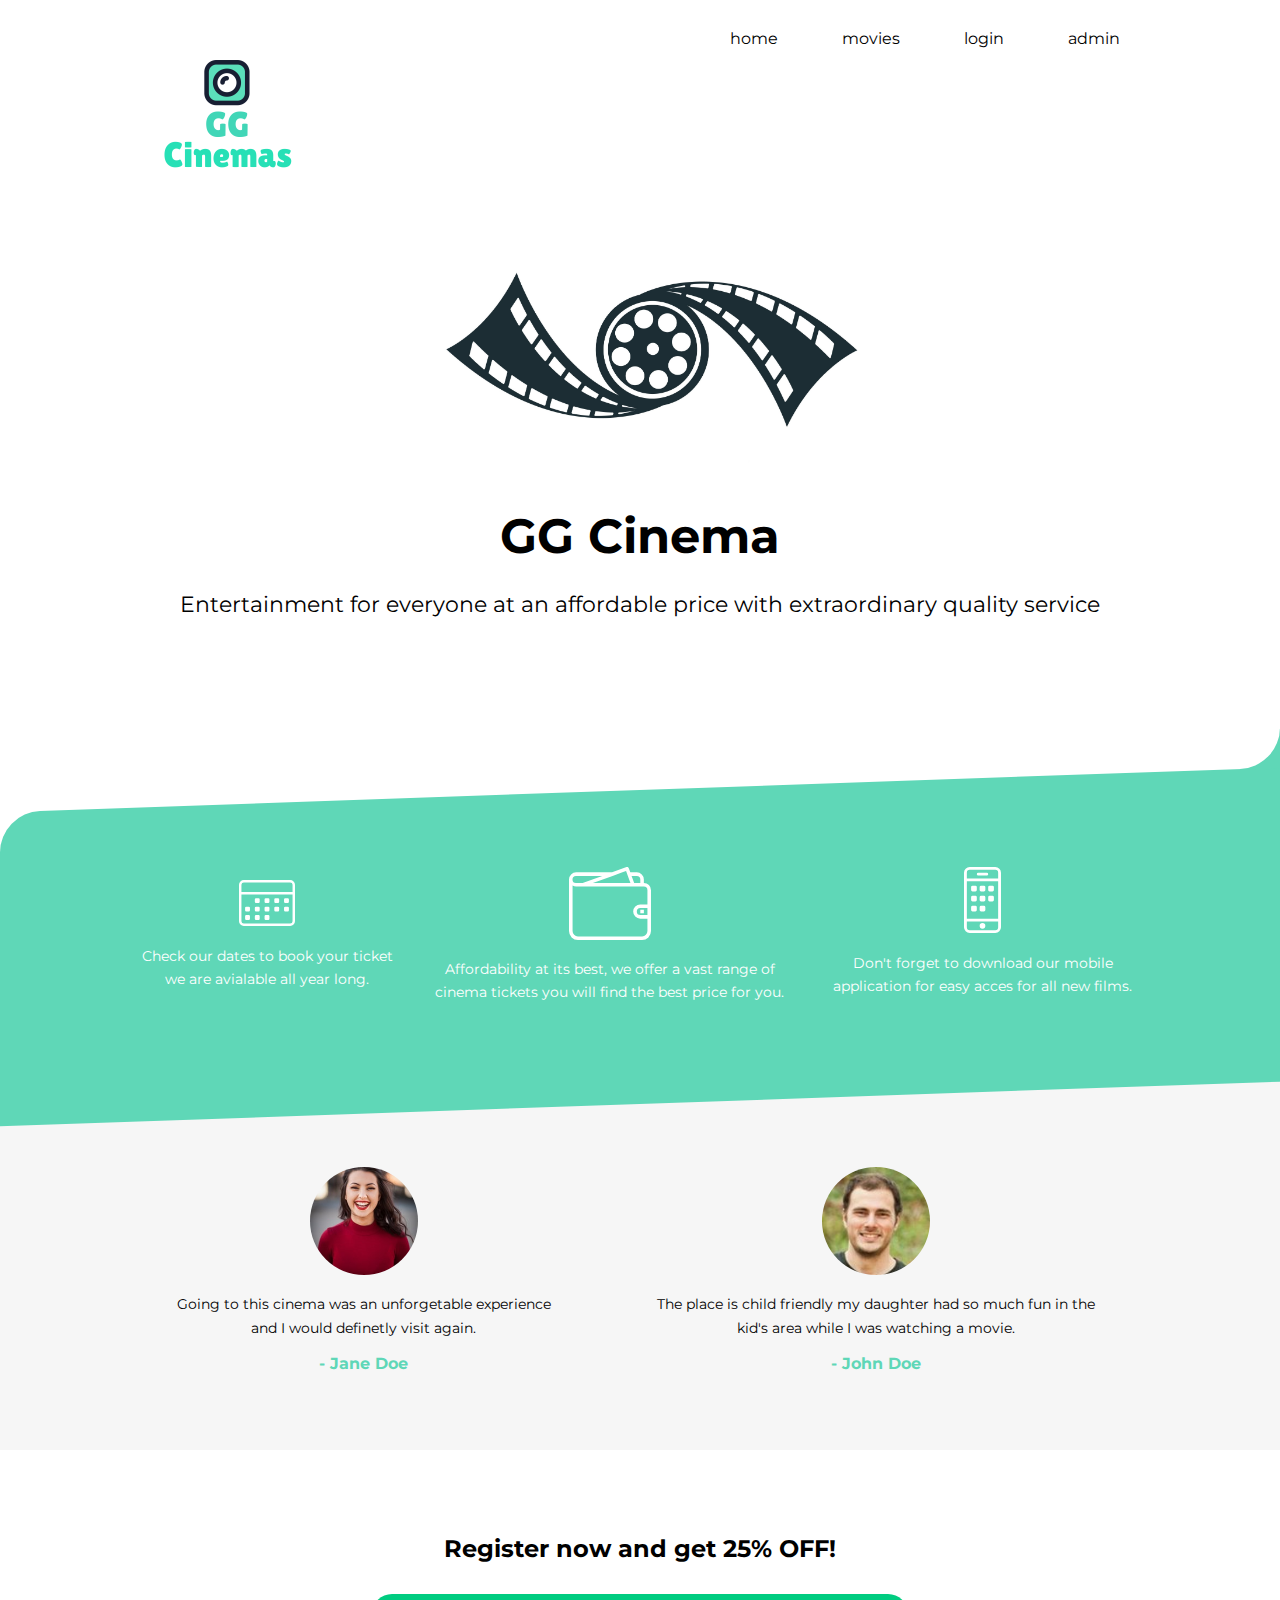
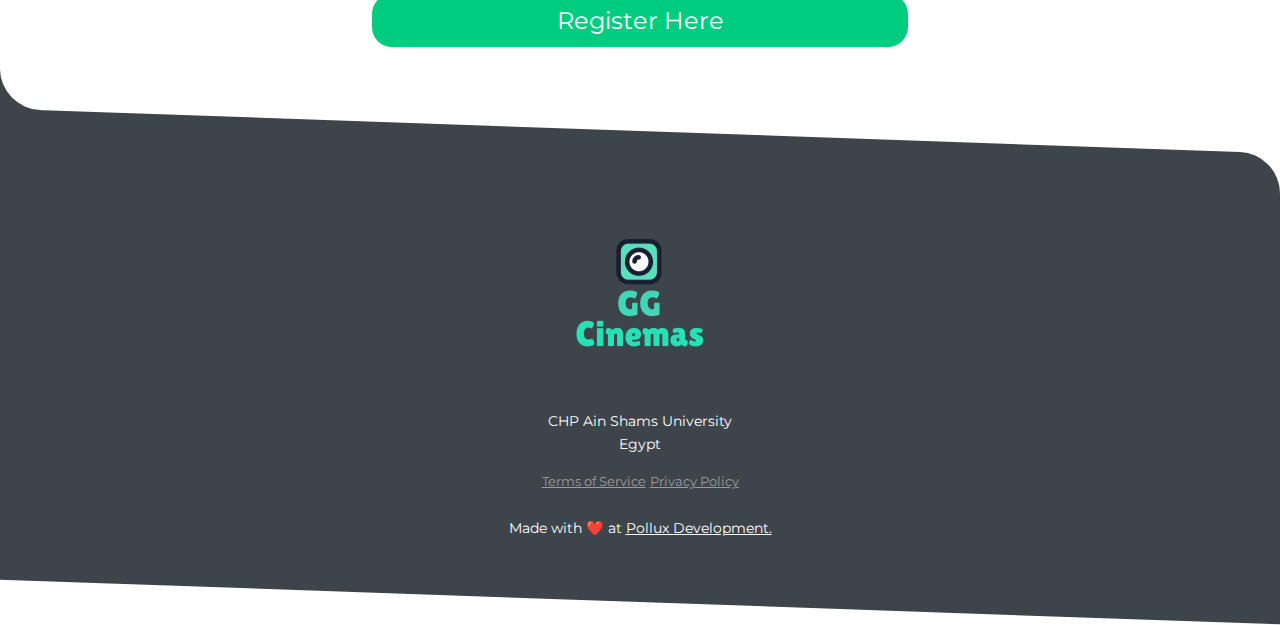
<file: index.html>
<!DOCTYPE html>
<html lang="en">

<head>
    <meta charset="UTF-8">
    <meta name="viewport" content="width=device-width, initial-scale=1.0">
    <title>GG Cinemas</title>
    <link rel="stylesheet" href="css/main.css">
</head>

<body>
    <div class="container">
            <header>
                <img src="images/mainlogo.png" alt="GG Cinemas" class="logo">

                <nav>
                    <a href="#" class="hide-desktop">
                        <img src="images/ham.svg" alt="toggle menu" class="menu" id="menu">
                    </a>

                    <ul class="show-desktop hide-mobile" id="nav">
                        <li id="exit" class="exit-btn hide-desktop"><img src="images/exit.svg" alt="exit menu"></li>
                        <li><a href="./index.html">home</a></li>
                        <li><a href="./pages/movies.html">movies</a></li>
                        <li><a href="./pages/login.html">login</a></li>
                        <li><a href="./pages/admin.html">admin</a></li>
                    </ul>
                </nav>
            </header>

        <section>
            <img src="images/landscape.jpg" alt="server graphic" class="server">

            <h1>GG Cinema</h1>
            <p class="subhead">Entertainment for everyone at an affordable price with extraordinary quality service</p>

            
        </section>
    </div>

    <div class="blue-container">
        <div class="container">
            <ul>
                <li>
                    <img src="images/icon-1.svg" alt="Calendar icon">
                    <p>Check our dates to book your ticket we are avialable all year long.</p>
                </li>
                <li>
                    <img src="images/icon-2.svg" alt="Calendar icon">
                    <p>Affordability at its best, we offer a vast range of cinema tickets you will find the best price for you.</p>
                </li>
                <li>
                    <img src="images/icon-3.svg" alt="Calendar icon">
                    <p>Don't forget to download our mobile application for easy acces for all new films.</p>
                </li>
            </ul>
        </div>
    </div>

    <div class="gray-container">
        <div class="container">
            <ul>
                <li>
                    <figure>
                        <img src="images/user1.png" alt="User testimonial picture">
                        <blockquote>Going to this cinema was an unforgetable experience and I would definetly visit again.</blockquote>
                        <figcaption>- Jane Doe</figcaption>
                    </figure>
                </li>
                <li>
                    <figure>
                        <img src="images/user2.png" alt="User testimonial picture">
                        <blockquote>The place is child friendly my daughter had so much fun in the kid's area while I was watching a movie.</blockquote>
                        <figcaption>- John Doe</figcaption>
                    </figure>
                </li>
            </ul>
        </div>
    </div>

    <div class="container">
        <h2>Register now and get 25% OFF!</h2>
        <a href="./pages/register.html" class="cta">Register Here</a>
    </div>

    <footer>
        <div class="footer-container">
            <div class="container">
                <a href="#"><img src="images/mainlogo.png" class="logo" alt="logo"></a>
                <p class="address">CHP Ain Shams University<br>Egypt</p>
                <ul class="footer-links">
                    <li><a href="#">Terms of Service</a></li>
                    <li><a href="#">Privacy Policy</a></li>
                </ul>
            </div>
            <div class = "credentials">
                <p >Made with ❤️ at <a href = "https://www.pollux.team/" class = "pollux">Pollux Development.</a></p>
            </div>
        </div>

    </footer>

    <script src="/javascript.js"></script>

</body>

</html>
</file>
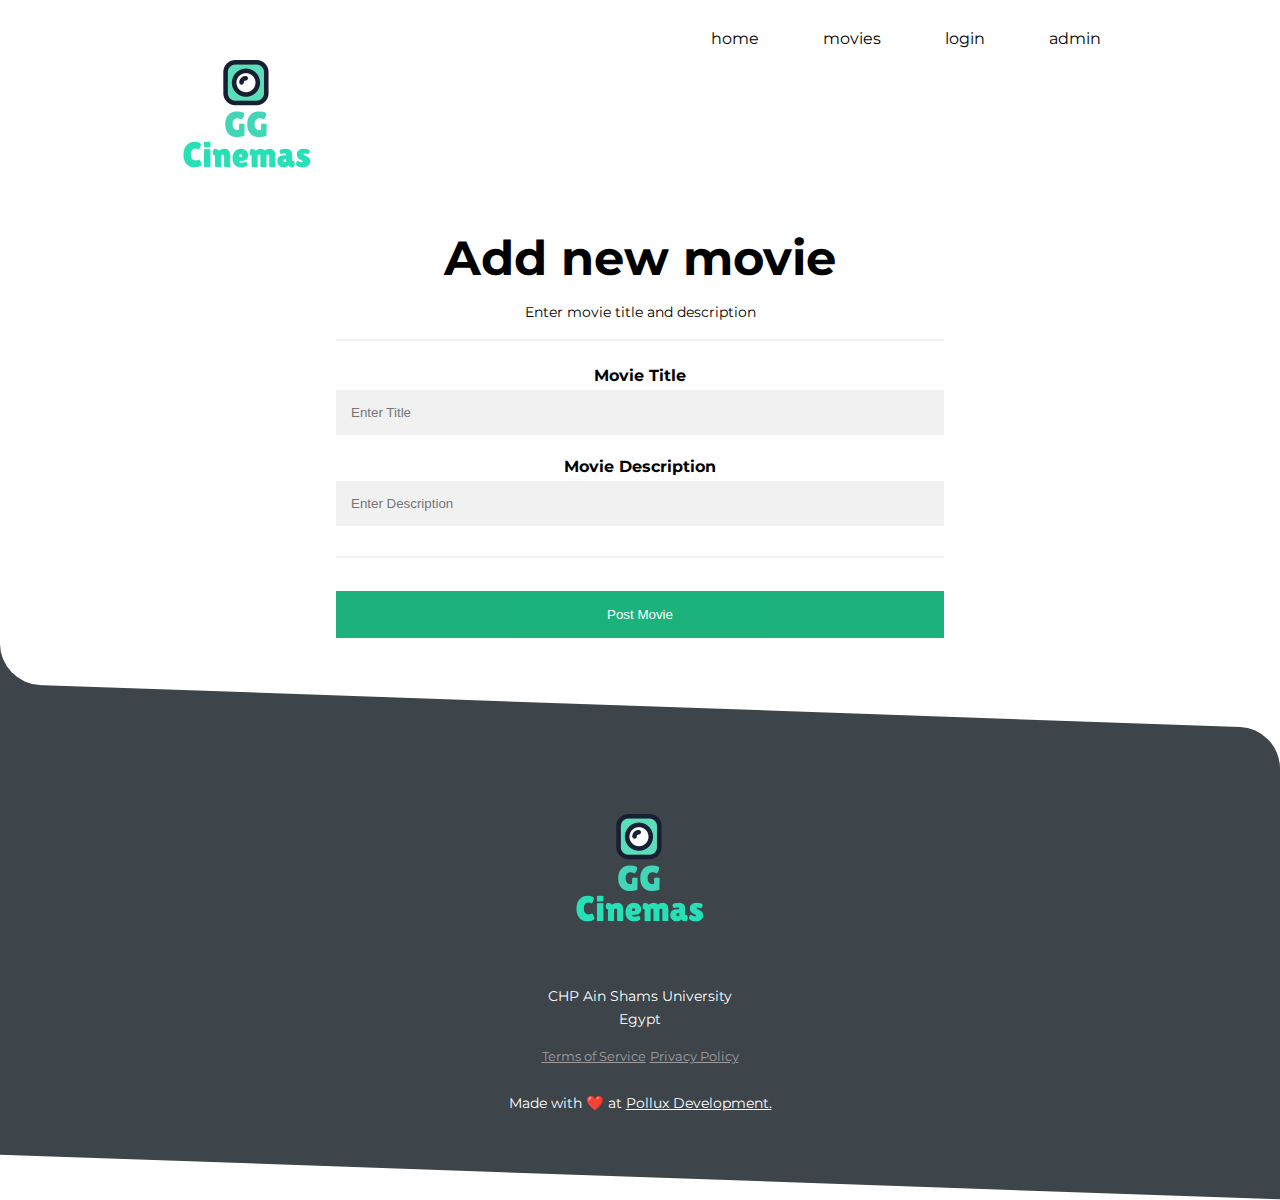
<file: pages/admin.html>
<!DOCTYPE html>
<html lang="en">
<head>
    <meta charset="UTF-8">
    <meta http-equiv="X-UA-Compatible" content="IE=edge">
    <meta name="viewport" content="width=device-width, initial-scale=1.0">
    <link rel="stylesheet" href="../css/main.css">
    <link rel="stylesheet" href="../css/register.css">
    <title>GG Cinemas</title>
</head>
<body>
    <div class="container">
        <div class="margin-bottom">
            <header>
                <img src="../images/mainlogo.png" alt="GG Cinemas" class="logo">
    
                <nav>
                    <a href="#" class="hide-desktop">
                        <img src="../images/ham.svg" alt="toggle menu" class="menu" id="menu">
                    </a>
    
                    <ul class="show-desktop hide-mobile" id="nav">
                        <li id="exit" class="exit-btn hide-desktop"><img src="../images/exit.svg" alt="exit menu"></li>
                        <li><a href="../index.html">home</a></li>
                        <li><a href="./movies.html">movies</a></li>
                        <li><a href="./login.html">login</a></li>
                        <li><a href="./admin.html">admin</a></li>
                    </ul>
                </nav>
            </header>

        <div class = "form">
            <form action="action_page.php">
                <div class="formContainer">
                <h1>Add new movie</h1>
                <p>Enter movie title and description</p>
                <hr>
            
                <label for="email"><b>Movie Title</b></label>
                <input type="text" placeholder="Enter Title" name="email" id="email" required>
            
                <label for="psw"><b>Movie Description</b></label>
                <input type="text" placeholder="Enter Description"  name="psw" id="psw" required>

                <hr>
                    
                <button type="submit" class="registerbtn">Post Movie</button>
                </div>
            
            </form>
        </div>

        </div>
    </div>


    <footer>
        <div class="footer-container">
            <div class="container">
                <a href="#"><img src="../images/mainlogo.png" class="logo" alt="logo"></a>
                <p class="address">CHP Ain Shams University<br>Egypt</p>
                <ul class="footer-links">
                    <li><a href="#">Terms of Service</a></li>
                    <li><a href="#">Privacy Policy</a></li>
                </ul>
            </div>
            <div class = "credentials">
                <p >Made with ❤️ at <a href = "https://www.pollux.team/" class = "pollux">Pollux Development.</a></p>
            </div>
        </div>

    </footer>


    <script src="../javascript.js"></script>
</body>
</html>
</file>
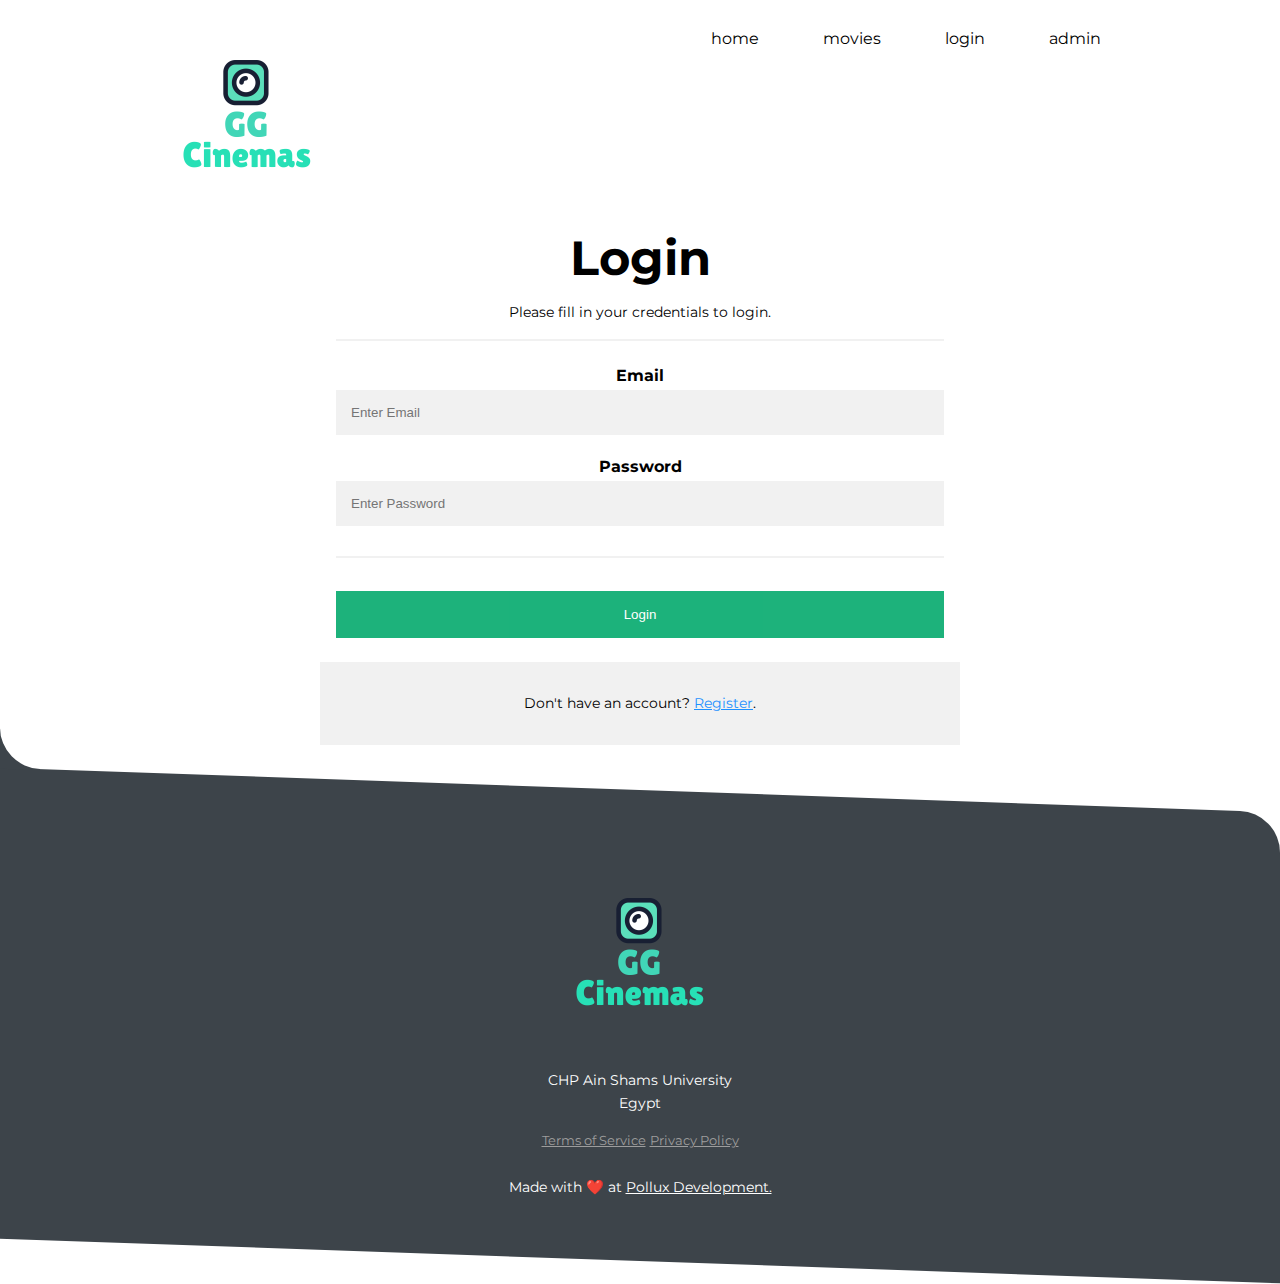
<file: pages/login.html>
<!DOCTYPE html>
<html lang="en">
<head>
    <meta charset="UTF-8">
    <meta http-equiv="X-UA-Compatible" content="IE=edge">
    <meta name="viewport" content="width=device-width, initial-scale=1.0">
    <link rel="stylesheet" href="../css/main.css">
    <link rel="stylesheet" href="../css/register.css">
    <title>GG Cinemas</title>
</head>
<body>
    <div class="container">
        <div class="margin-bottom">
            <header>
                <img src="../images/mainlogo.png" alt="GG Cinemas" class="logo">
    
                <nav>
                    <a href="#" class="hide-desktop">
                        <img src="../images/ham.svg" alt="toggle menu" class="menu" id="menu">
                    </a>
    
                    <ul class="show-desktop hide-mobile" id="nav">
                        <li id="exit" class="exit-btn hide-desktop"><img src="../images/exit.svg" alt="exit menu"></li>
                        <li><a href="../index.html">home</a></li>
                        <li><a href="./movies.html">movies</a></li>
                        <li><a href="./login.html">login</a></li>
                        <li><a href="./admin.html">admin</a></li>
                    </ul>
                </nav>
            </header>

        <div class = "form">
            <form action="action_page.php">
                <div class="formContainer">
                <h1>Login</h1>
                <p>Please fill in your credentials to login.</p>
                <hr>
            
                <label for="email"><b>Email</b></label>
                <input type="text" placeholder="Enter Email" name="email" id="email" required>
            
                <label for="psw"><b>Password</b></label>
                <input type="password" placeholder="Enter Password" name="psw" id="psw" required>

                <hr>

                <button type="submit" class="registerbtn">Login</button>
                </div>
            
                <div class="formContainer signin">
                <p>Don't have an account? <a href="./register.html">Register</a>.</p>
                </div>
            </form>
        </div>

        </div>
    </div>


    <footer>
        <div class="footer-container">
            <div class="container">
                <a href="#"><img src="../images/mainlogo.png" class="logo" alt="logo"></a>
                <p class="address">CHP Ain Shams University<br>Egypt</p>
                <ul class="footer-links">
                    <li><a href="#">Terms of Service</a></li>
                    <li><a href="#">Privacy Policy</a></li>
                </ul>
            </div>
            <div class = "credentials">
                <p >Made with ❤️ at <a href = "https://www.pollux.team/" class = "pollux">Pollux Development.</a></p>
            </div>
        </div>

    </footer>


    <script src="../javascript.js"></script>
</body>
</html>
</file>
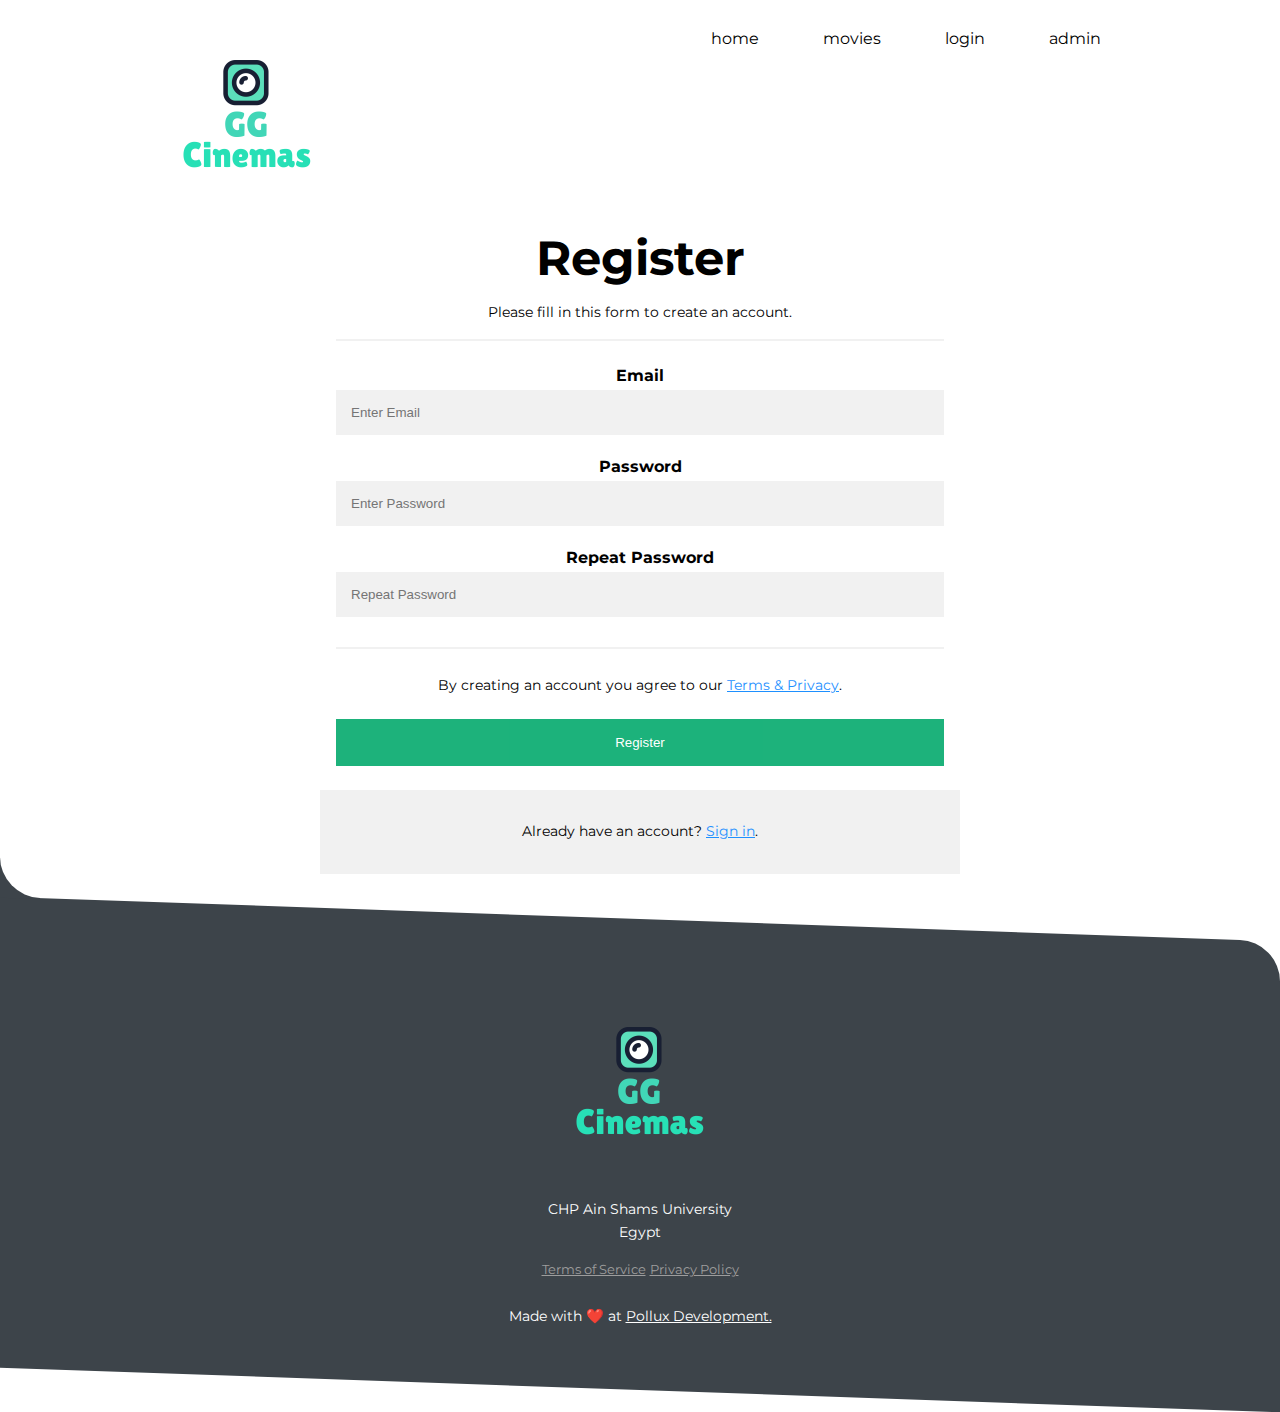
<file: pages/register.html>
<!DOCTYPE html>
<html lang="en">
<head>
    <meta charset="UTF-8">
    <meta http-equiv="X-UA-Compatible" content="IE=edge">
    <meta name="viewport" content="width=device-width, initial-scale=1.0">
    <link rel="stylesheet" href="../css/main.css">
    <link rel="stylesheet" href="../css/register.css">
    <title>GG Cinemas</title>
</head>
<body>
    <div class="container">
        <div class="margin-bottom">
            <header>
                <img src="../images/mainlogo.png" alt="GG Cinemas" class="logo">
    
                <nav>
                    <a href="#" class="hide-desktop">
                        <img src="../images/ham.svg" alt="toggle menu" class="menu" id="menu">
                    </a>
    
                    <ul class="show-desktop hide-mobile" id="nav">
                        <li id="exit" class="exit-btn hide-desktop"><img src="../images/exit.svg" alt="exit menu"></li>
                        <li><a href="../index.html">home</a></li>
                        <li><a href="./movies.html">movies</a></li>
                        <li><a href="./login.html">login</a></li>
                        <li><a href="./admin.html">admin</a></li>
                    </ul>
                </nav>
            </header>
            <div class = "form">
                <form action="action_page.php">
                    <div class="formContainer">
                    <h1>Register</h1>
                    <p>Please fill in this form to create an account.</p>
                    <hr>
                
                    <label for="email"><b>Email</b></label>
                    <input type="text" placeholder="Enter Email" name="email" id="email" required>
                
                    <label for="psw"><b>Password</b></label>
                    <input type="password" placeholder="Enter Password" name="psw" id="psw" required>
                
                    <label for="psw-repeat"><b>Repeat Password</b></label>
                    <input type="password" placeholder="Repeat Password" name="psw-repeat" id="psw-repeat" required>
                    <hr>
                
                    <p>By creating an account you agree to our <a href="#">Terms & Privacy</a>.</p>
                    <button type="submit" class="registerbtn">Register</button>
                    </div>
                
                    <div class="formContainer signin">
                    <p>Already have an account? <a href="./login.html">Sign in</a>.</p>
                    </div>
                </form>
            </div>

        </div>
    </div>

    <footer>
        <div class="footer-container">
            <div class="container">
                <a href="#"><img src="../images/mainlogo.png" class="logo" alt="logo"></a>
                <p class="address">CHP Ain Shams University<br>Egypt</p>
                <ul class="footer-links">
                    <li><a href="#">Terms of Service</a></li>
                    <li><a href="#">Privacy Policy</a></li>
                </ul>
            </div>
            <div class = "credentials">
                <p >Made with ❤️ at <a href = "https://www.pollux.team/" class = "pollux">Pollux Development.</a></p>
            </div>
        </div>

    </footer>

    <script src="../javascript.js"></script>
</body>
</html>
</file>
<file: css/main.css>
@import url('https://fonts.googleapis.com/css?family=Montserrat:400,600');

body {
    margin: 0;
    font-family: 'Montserrat', sans-serif;
}

p, blockquote {
    font-size: .9em;
    line-height: 1.6em;
}

ul {
    list-style-type: none;
    margin: 0;
    padding: 0;
}

.container {
    text-align: center;
    padding: .8em 1.2em;
}

.logo {
   
    width: 200px;
}

.hide-mobile {
    display: none;
}

header {
    display: flex;
    justify-content: space-between;
}

.menu {
    width: 25px;
    margin-top: 45%;
}


.server {
    width: 50%;
}

h1, .subhead {
    position: relative;
    z-index: 3;
}

.subhead {
    font-size: 1.1em;
}

.blue-container {
    width: 100%;
    background: #5fd7b7;
    color: #fff;
    margin-top: 15%;
    padding: 4em 0 2em;
    border-top-left-radius: 40px;
    transform: skewY(-2deg);
}

.blue-container::before {
    content: "";
    width: 40px;
    height: 40px;
    background-color: #5fd7b7;
    position: absolute;
    top: -39px;
    right: 0;
    z-index: -2;
}

.blue-container:after {
    content: "";
    width: 80px;
    height: 80px;
    background-color: #fff;
    top: -80px;
    position: absolute;
    right: 0;
    border-radius: 50%;
    z-index: -1;
}

.blue-container ul {
    transform: skewY(2deg);
}

.blue-container ul li {
    margin-bottom: 3em;
}

.blue-container ul li p{
    padding: 0 .5em;
}

.blue-container img {
    width: 14%;
}

.blue-container ul li:nth-child(3) img
{
    width: 8%;
}

.gray-container {
    background: #f6f6f6;
    padding: 3em 0 2em;
    margin-top: -3%;
}

.gray-container ul li:first-child {
    margin-bottom: 2em;
}

figure {
    margin: 0;
    padding: 0;
}

figcaption {
    font-weight: bold;
    color: #5fd7b7;
}

h2 {
    margin-top: 7%;
}

.cta {
    background-color: #00cc80 ;
    width: calc(100% - 1em);
    display: block;
    color: white;
    border-radius: 20px;
    padding: .5em;
    text-decoration: none;
    font-size: 1.5em;
    margin: 3% auto 7%;
    position: relative;
    z-index: 4;
}

.footer-container {
    width: 100%;
    background: #3D444A;
    color: #fff;
    padding: 3em 0;
    border-top-right-radius: 40px;
    transform: skewY(2deg);

}
footer .credentials .pollux{
   
    color: #fff;

}



footer .credentials {
    text-align: center;
    transform: skewY(-2deg);
}

.footer-container .container 
{
    transform: skewY(-2deg);
}

.footer-container:before {
    content: "";
    width: 40px;
    height: 40px;
    background-color: #3D444A;
    position: absolute;
    top: -39px;
    left: 0;
    z-index: -2;
}

.footer-container:after
{
    content: "";
    width: 80px;
    height: 80px;
    background-color: #fff;
    position: absolute;
    z-index: -1;
    top: -80px;
    left: 0;
    border-radius: 50%;
}

.imgWidth {
    width: 16rem;
}



ul.footer-links {
    margin: 0 auto;
}
ul.footer-links li{
    display: inline-block;
}
ul.footer-links li a{
    color: #9D9D9D;
    font-size: .8em;
}
.margin-bottom {
    margin-bottom: 2rem;
}
nav ul {
    position: fixed;
    width: 60%;
    top: 0;
    right: 0;
    text-align: left;
    background: rgb(36, 41, 44);
    height: 100%;
    z-index: 7;
    padding-top: 3em;
}

nav ul li a {
    color: white;
    text-decoration: none;
    display: block;
    padding: 1em 2em;
    background-color:rgb(49, 55, 59) ;
}

nav ul li a:hover {
    background-color: rgb(65, 73, 78);
}

.exit-btn {
    margin-bottom: 1em;
    margin-top: -1.3em;
    text-align: right;
    padding: 0 1.4em;
}
.exit-btn img {
    width: 15px;
    cursor: pointer;
}

@media only screen and (min-width: 650px) {

    .server {
        width: 50%;
    }

    h1 {
        font-size: 3em;
        margin: 0;
    }

    .subhead {
        font-size: 1.4em;
        margin-bottom: 12%;
    }
    
    .blue-container {
        margin: 0;
    }

    .blue-container img {
        width: 20%;
    }

    .blue-container ul li:nth-child(3) img {
        width: 11%;
        margin-top: -6px;
    }

    .blue-container ul {
        display: flex;
        margin-top: -1em;
        align-items: center;
    }

    .blue-container ul li {
        margin-bottom: 0;
    }

    .blue-container ul li p {
        padding: 0 .8em;
    }

    .gray-container ul{
        display: flex;
    }

    nav ul {
        width: 40%;
    }

}


@media only screen and (min-width: 875px) {

    .subhead {
        margin-bottom: 15%;
    }

    .blue-container ul {
        margin: 0 0 4% 0;
    }

    .gray-container ul {
        margin: 4% 0 0;
    }

}
@media only screen and (min-width: 1024px) {
    .cta {
        width: 50%;
    }

    .container {
        width: 80%;
        margin: 0 auto;
    }

    .show-desktop {
        display: block;
        margin: 0 auto 13% auto;
    }

    .hide-desktop {
        display: none;
    }

    nav ul {
        position: inherit;
        width: auto;
        background: none;
        height: auto;
        display: flex;
        padding-top: 0;
    }

    nav ul li {
        float: left;
    }

    nav ul li a {
        color: black;
        background-color: inherit;
        text-align: right;
        padding: 1em 2em;
    }

    nav ul li a:hover {
        background-color: inherit;
    }

    .scroll {
        width: 30px;
        animation: move 1s infinite alternate;
    }

    @keyframes move {
        from {
            transform: translateY(0px);
        }
        to {
            transform: translateY(20px);
        }
    }

}

@media only screen and (min-width: 1600px) {

    .server {
        width: 70%; 
    }

    .container {
        width: 70%;
    }

    .blue-container {
        padding: 7em 0 2em;
    }

    .blue-container ul li p, blockquote {
        font-size: 1.3em;
    }

    .gray-container {
        padding: 6em 0 4em;
    }

    h2 {
        margin-top: 4em ;
    }

    .blue-container img {
        width: 15%;
    }

    .blue-container ul li:nth-child(3) img {
        width: 8%;
        margin-top: -4px;
    }

}
</file>
<file: css/register.css>
* {box-sizing: border-box}

/* Add padding to containers */
.formContainer {
  padding: 16px;
  width: 40rem;
}

/* Full-width input fields */
input[type=text], input[type=password] {
  width: 100%;
  padding: 15px;
  margin: 5px 0 22px 0;
  display: inline-block;
  border: none;
  background: #f1f1f1;
}

input[type=text]:focus, input[type=password]:focus {
  background-color: #ddd;
  outline: none;
}

/* Overwrite default styles of hr */
hr {
  border: 1px solid #f1f1f1;
  margin-bottom: 25px;
}

/* Set a style for the submit/register button */
.registerbtn {
  background-color: #04AA6D;
  color: white;
  padding: 16px 20px;
  margin: 8px 0;
  border: none;
  cursor: pointer;
  width: 100%;
  opacity: 0.9;
}

.registerbtn:hover {
  opacity:1;
}



a {
  color: dodgerblue;
}


.signin {
  background-color: #f1f1f1;
  text-align: center;
}

.form {
    display: flex;
    justify-content: center;
    align-content: center;
}

@media (max-width: 650px)  {
    .formContainer {
        width: 20rem;
      }
}
</file>
